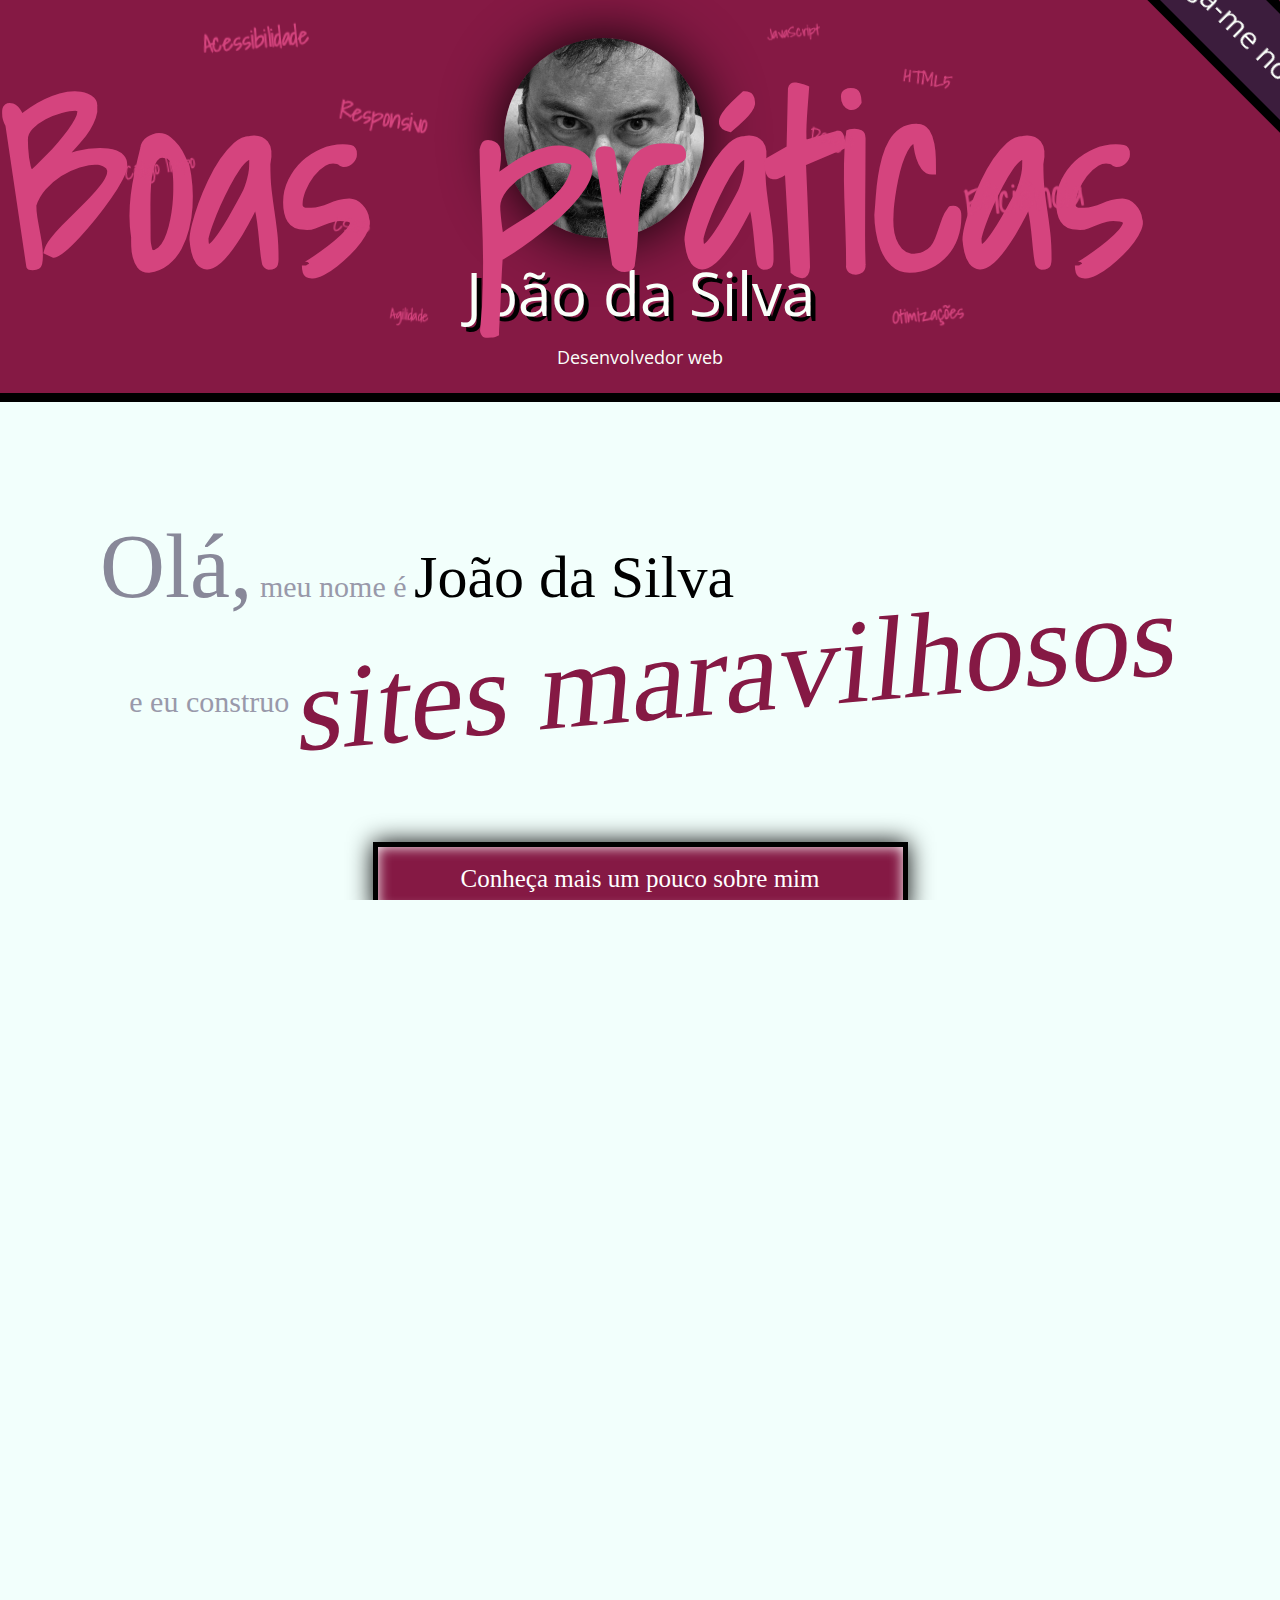
<file: index.html>
<!DOCTYPE html>
<html lang="pt">
<head>
    <meta charset="UTF-8">
    <title>João da Silva - Desenvolvedor Web</title>
    <link rel="shortcut icon" href="imagens/favicon.png">
    <link rel="stylesheet" href="css/reset.css">
    <link rel="stylesheet" href="css/estilo.css">
    <link rel="stylesheet" href="css/index.css">
    <link rel="stylesheet" href="http://fonts.googleapis.com/css?family=Crimson+Text:400,400italic,600">
    <link rel="stylesheet" href="http://fonts.googleapis.com/css?family=Open+Sans+Condensed:700">
    <link rel="stylesheet" href="http://fonts.googleapis.com/css?family=Shadows+Into+Light">
    <link href="https://fonts.googleapis.com/css?family=Shadows+Into+Light" rel="stylesheet"> 
</head>
<body>
    <header class="titulo-principal">
        <img class="foto-home" src="img/eu.jpg" alt="Foto de João da Silva">
        <h1>João da Silva</h1>
        <p class="subtitulo-principal">Desenvolvedor web</p>
        <ul class="palavras-home">
            <li class="palavra-home eficiencia">Eficiência</li>
            <li class="palavra-home boas-praticas">Boas práticas</li>
            <li class="palavra-home codigo-limpo">Código limpo</li>
            <li class="palavra-home css3">CSS3</li>
            <li class="palavra-home html5">HTML5</li>
            <li class="palavra-home javascript">JavaScript</li>
            <li class="palavra-home acessibilidade">Acessibilidade</li>
            <li class="palavra-home responsivo">Responsivo</li>
            <li class="palavra-home otimizacoes">Otimizações</li>
            <li class="palavra-home agilidade">Agilidade</li>
            <li class="palavra-home design">Design</li>
        </ul>
        <a class="etiq" href="http://twitter.com/joaodasilva">Siga-me no Twitter</a>
    </header>
    <main>
        <section class="secao-inicio saudacao">
            <p class="saudacao"><span class="saudacao-inicio">Olá,</span> meu nome é <strong>João da Silva</strong> <span class="saudacao-ultima-linha">e eu construo <em>sites maravilhosos</em></span></p>
            <a class="botao-index" href="bio.html">Conheça mais um pouco sobre mim</a>
        </section>
        <section class="secao-inicio trabalhos">
            <h2>Trabalhos</h2>
            <ul>
                <li><img src="img/bmw.png" alt="Site da BMW"></li>
                <li><img src="img/ibm.png" alt="Site da IBM"></li>
                <li><img src="img/uol.png" alt="Site da UOL"></li>
            </ul>
            <a class="botao-index" href="portfolio.html">Veja mais</a>
        </section>
        <section class="secao-inicio blog">
            <h2>Blog</h2>
            <small>Últimos posts</small>
            <ol>
                <li>
                    <a class="essen" href="blog.html">O essencial de design responsivo</a>
                    <p class="inicio-post">Design responsivo tem ganho cada vez mais atenção como técnica de desenvolvimento de páginas web para dispositivos móveis. Mas como começar?</p>
                </li>
                <li>
                    <a href="blog.html">Por que fazer páginas acessíveis?</a>
                </li>
                <li>
                    <a href="blog.html">JavaScript não obstrusivo</a>
                </li>
            </ol>
            <a class="botao-index" href="blog.html">Veja mais</a>
        </section>
    </main>
    <footer>
        <h2>Vamos conversar?</h2>
        <p>Você pode entrar em contato comigo <a href="contato.html">por e-mail</a> ou pelo telefone <a href="tel:+551234567890">(12) 3456-7890</a></p>
    </footer>

</body>
</html>
</file>
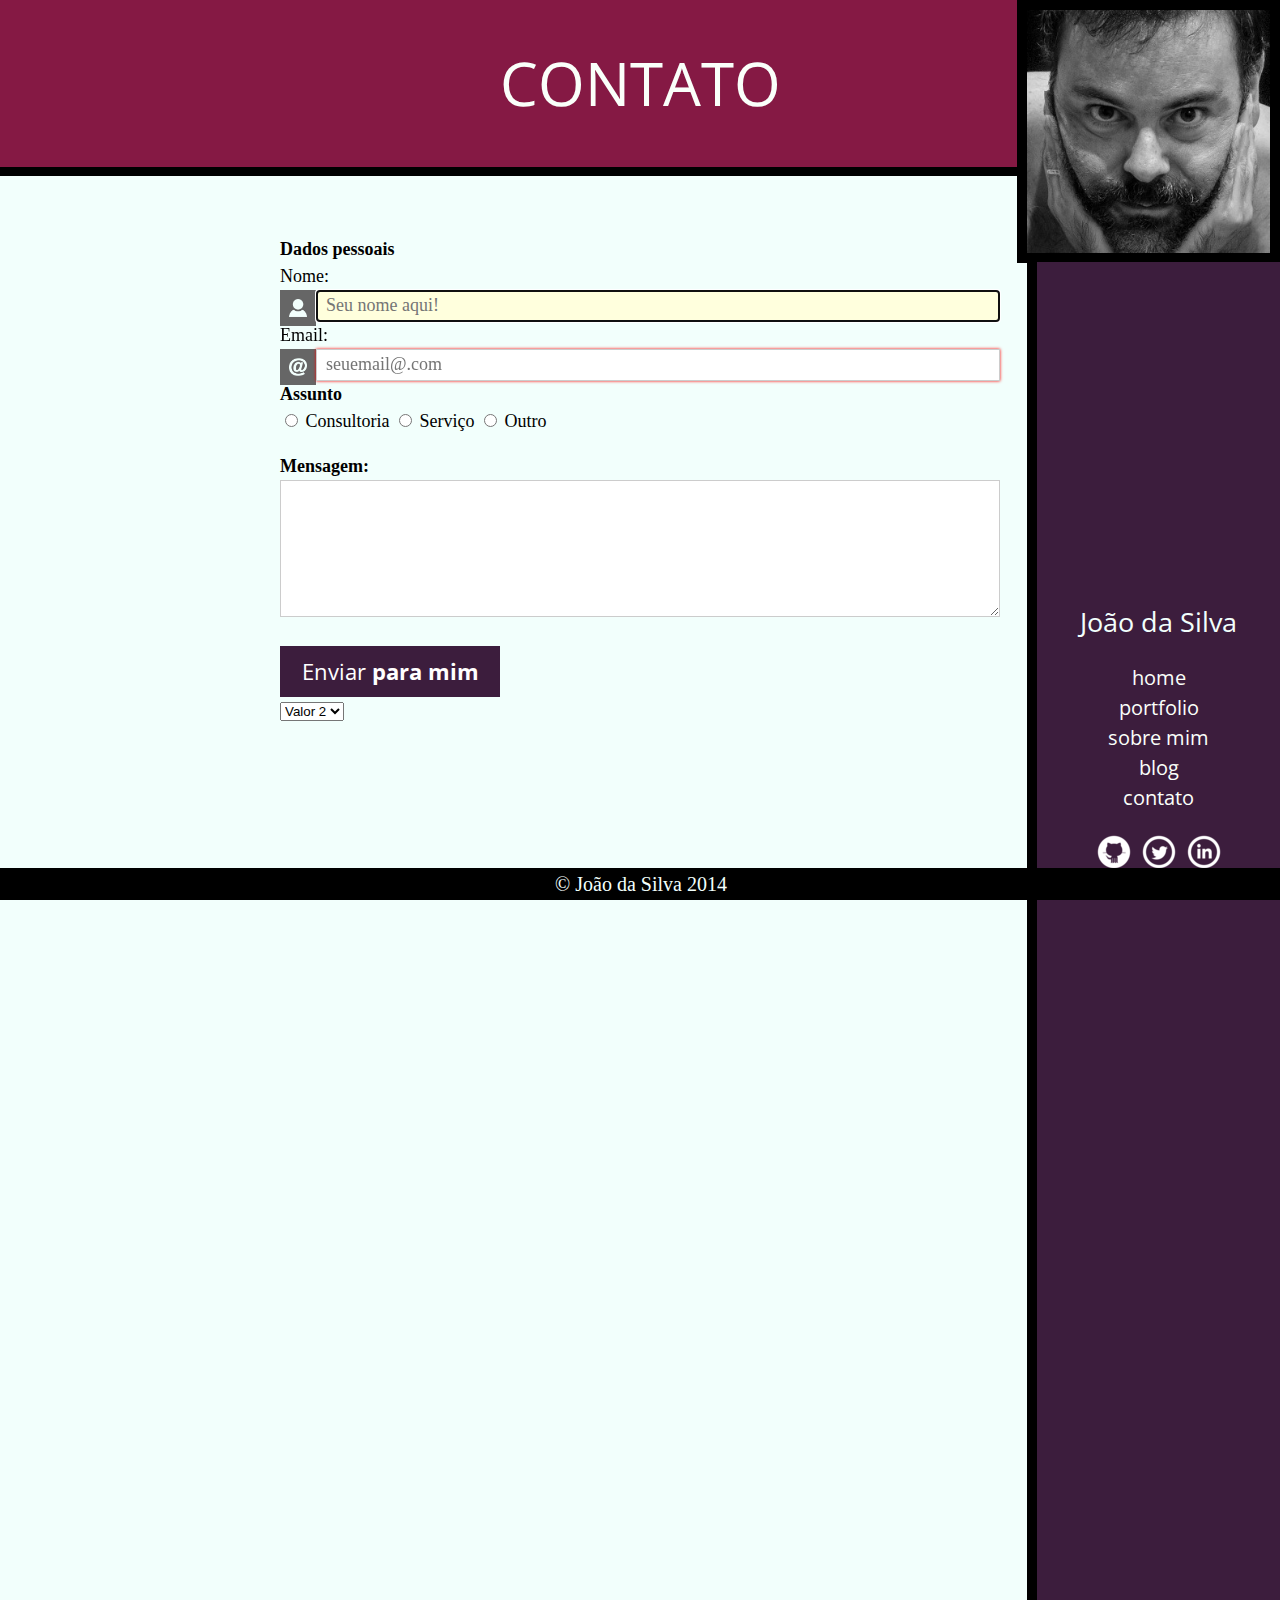
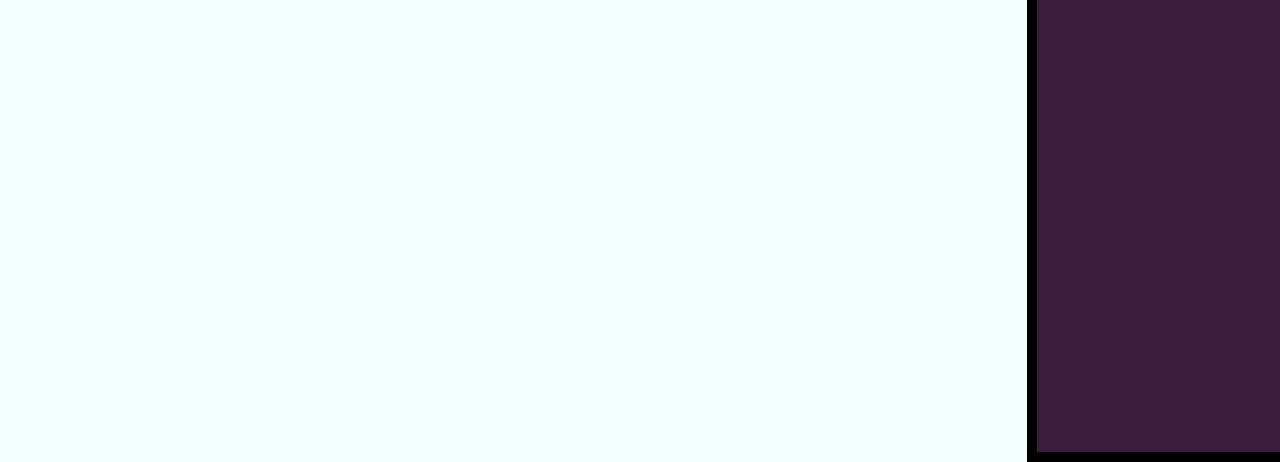
<file: contato.html>
<!DOCTYPE html>
<html>
	<head>
		<title>Biografia - João da Silva</title>
		<meta charset="utf-8">
		<link rel="icon" type="text/css" href="alura/favicon.png">
		<link rel="stylesheet" type="text/css" href="css/reset.css">
		<link rel="stylesheet" type="text/css" href="css/contato.css">
		<link rel="stylesheet" type="text/css" href="css/estilo.css">
		<link rel="stylesheet" href="http://fonts.googleapis.com/css?family=Crimson+Text:400,400italic,600">
		<link rel="stylesheet" href="http://fonts.googleapis.com/css?family=Open+Sans+Condensed:700">
		<link rel="stylesheet" type="text/css" href="css/sobremim.css">
	</head>
	<body>
		<main>
			<h1>Contato</h1>
		<div class="container">
		<form>
		<fieldset>
			<legend>Dados pessoais</legend>
			<label for="nome">Nome:</label>
			<input id="nome" name="nome" type="text" placeholder="Seu nome aqui!" autofocus="" pattern="[A-Za-z ']{4,}" title="O nome precisa ter pelo menos 4 caracteres">
			  
			<label for="email">Email:</label>
			<input id="email" name="e-mail" placeholder="seuemail@.com" type="email" required="">
		</fieldset>	
		
		<fieldset>
			<legend>Assunto</legend>
			<label>
				<input type="radio" name="assunto" value="consult">
				Consultoria
			</label>

			<label>
				<input type="radio" name="assunto" value="servico">
				Serviço
			</label>
			
			<label>
				<input type="radio" name="assunto" value="outro">
				Outro
				<input type="text" name="outro">
			</label>

			<label for="msg">Mensagem:</label>

			<textarea id="msg" name="mensagem" cols="30" rows="6" required=""></textarea>
			<button type="submit">Enviar <strong>para mim</strong></button> 
		
		</fieldset>

			<select name="select">
			  <option value="valor1">Valor 1</option> 
			  <option value="valor2" selected>Valor 2</option>
			  <option value="valor3">Valor 3</option>
			</select>

		</form>
			
		</div>
		</main>
		<img class="minha-foto" src="img/eu.jpg" alt="Foto de João da Silva">
		<aside>
			<nav>
				<h1>João da Silva</h1>
				<ul>
					<li><a href="index.html">Home</a></li>
					<li><a href="protfolio.html">Portfolio</a></li>
					<li><a href="Sobre mim.html">Sobre mim</a></li>
					<li><a href="blog.html">Blog</a></li>
					<li><a href="contato.html">Contato</a></li>
				</ul>
			</nav>
		
				<ul class="icones-sociais">
					<li>
					<a class="github" href="http://github.com/joaodasilva" data-tooltip="Veja meus projetos opensource">Github</a>
					</li>
					
					<li>
					<a class="twitter" href="http://twitter.com/joaodasilva" data-tooltip="Siga-me no Twitter">Twitter</a>
					</li>
					
					<li>
					<a class="linkedin" href="http:// https://br.linkedin.com/pub/joão-da-silva/32/4/508" data-tooltip="Veja meu currículo">Linkedin</a>
					</li>
				</ul>
		</aside>
		<footer class="principal">
			&copy; João da Silva 2014
		</footer>
	</body>
</html>
</file>
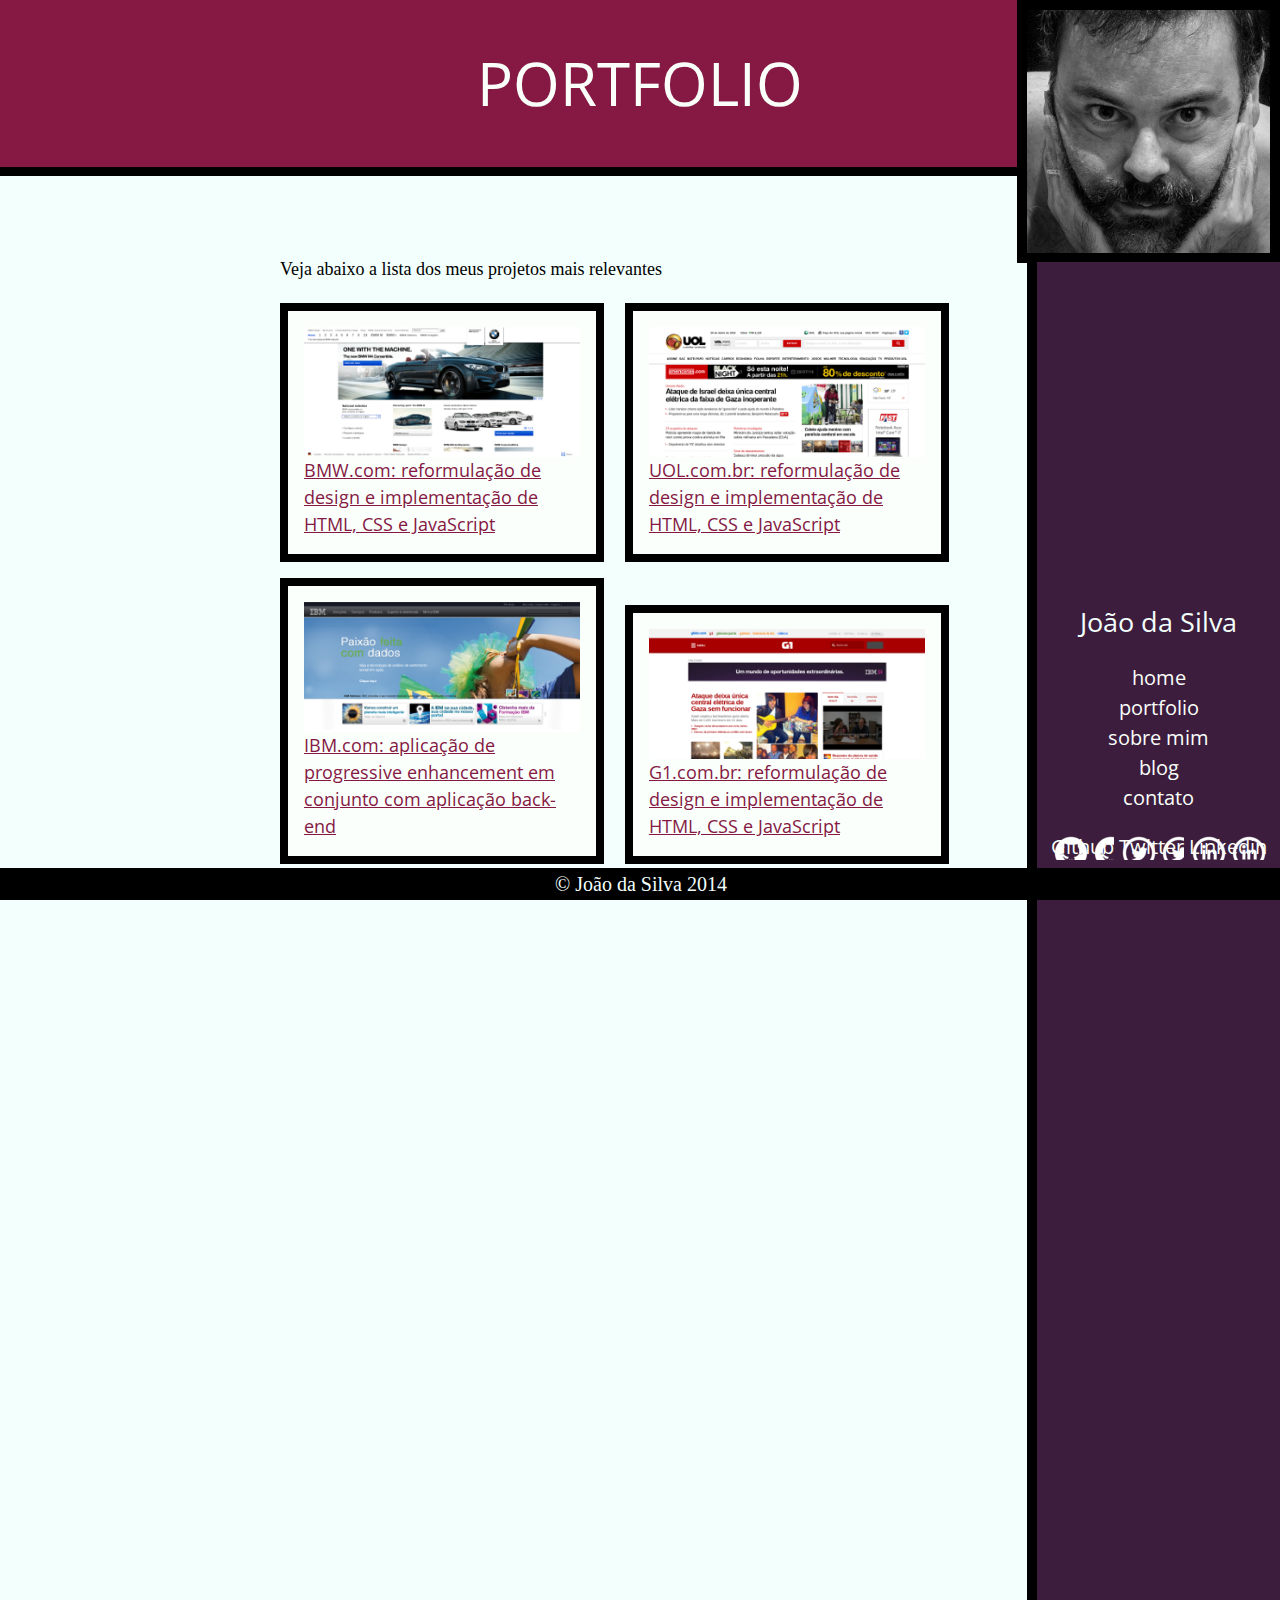
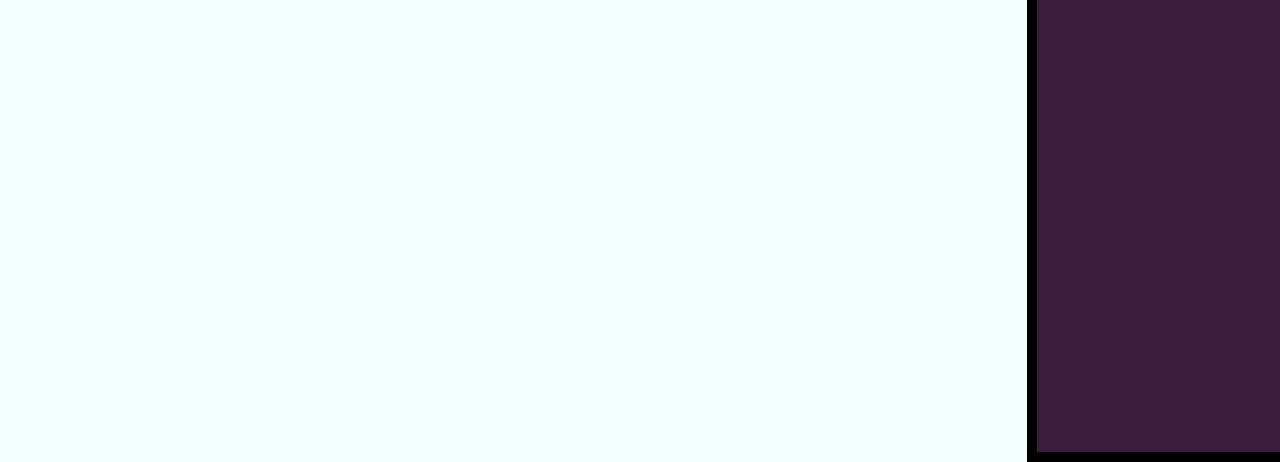
<file: portfolio.html>
<!DOCTYPE html>
<html>
<head>
	<title>Portfolio-João da Silva</title>
	<meta charset="utf-8">
		<link rel="icon" type="text/css" href="alura/favicon.png">
		<link rel="stylesheet" type="text/css" href="css/reset.css">
		<link rel="stylesheet" type="text/css" href="css/estilo.css">
		<link rel="stylesheet" href="http://fonts.googleapis.com/css?family=Crimson+Text:400,400italic,600">
		<link rel="stylesheet" href="http://fonts.googleapis.com/css?family=Open+Sans+Condensed:700">
		<link rel="stylesheet" type="text/css" href="css/portfolio.css">
</head>
<body>
	<main>
	<h1>Portfolio</h1>
		<div>
		
		<p>Veja abaixo a lista dos meus projetos mais relevantes</p>

		<ul class="portfolio">
			<li>
				<a href="http://bmw.com">
					<figure>
						<img src="img/bmw.png">
						<figcaption>BMW.com: reformulação de design e implementação de HTML, CSS e JavaScript</figcaption>
					</figure>
					<a href="http://bmw.com">
				</a>
			</li>

			<li>
				<a href="http://uol.com.br">
					<figure>
						<img src="img/uol.png">
						<figcaption>UOL.com.br: reformulação de design e implementação de HTML, CSS e JavaScript</figcaption>
					</figure>
				</a>
			</li>

			<li>
				<a href="http://ibm.com.br">
					<figure>
						<img src="img/ibm.png">
						<figcaption>IBM.com: aplicação de progressive enhancement em conjunto com aplicação back-end</figcaption>
					</figure>
				</a>
			</li>

			<li>
				<a href="http://g1.com.br">
					<figure>
						<img src="img/g1.png">
						<figcaption>G1.com.br: reformulação de design e implementação de HTML, CSS e JavaScript</figcaption>
					</figure>
				</a>
			</li>

		</div>


	</main>

	<img class="minha-foto" src="img/eu.jpg" alt="Foto de João da Silva">
		<aside>
			<nav>
				<h1>João da Silva</h1>
				<ul>
					<li><a href="index.html">Home</a></li>
					<li><a href="protfolio.html">Portfolio</a></li>
					<li><a href="Sobre mim.html">Sobre mim</a></li>
					<li><a href="blog.html">Blog</a></li>
					<li><a href="contato.html">Contato</a></li>
				</ul>
			</nav>
			<ul class="icones-sociais">
					<li><a class="github" href="http://github.com/joaodasilva">Github</a></li>
					<li><a class="twitter" href="http://twitter.com/joaodasilva">Twitter</a></li>
					<li><a class="linkedin" href="http:// https://br.linkedin.com/pub/joão-da-silva/32/4/508">Linkedin</a></li>
				</ul>
		</aside>

	<footer class="principal">
		&copy; João da Silva 2014
	</footer>
</body>
</html>
</file>
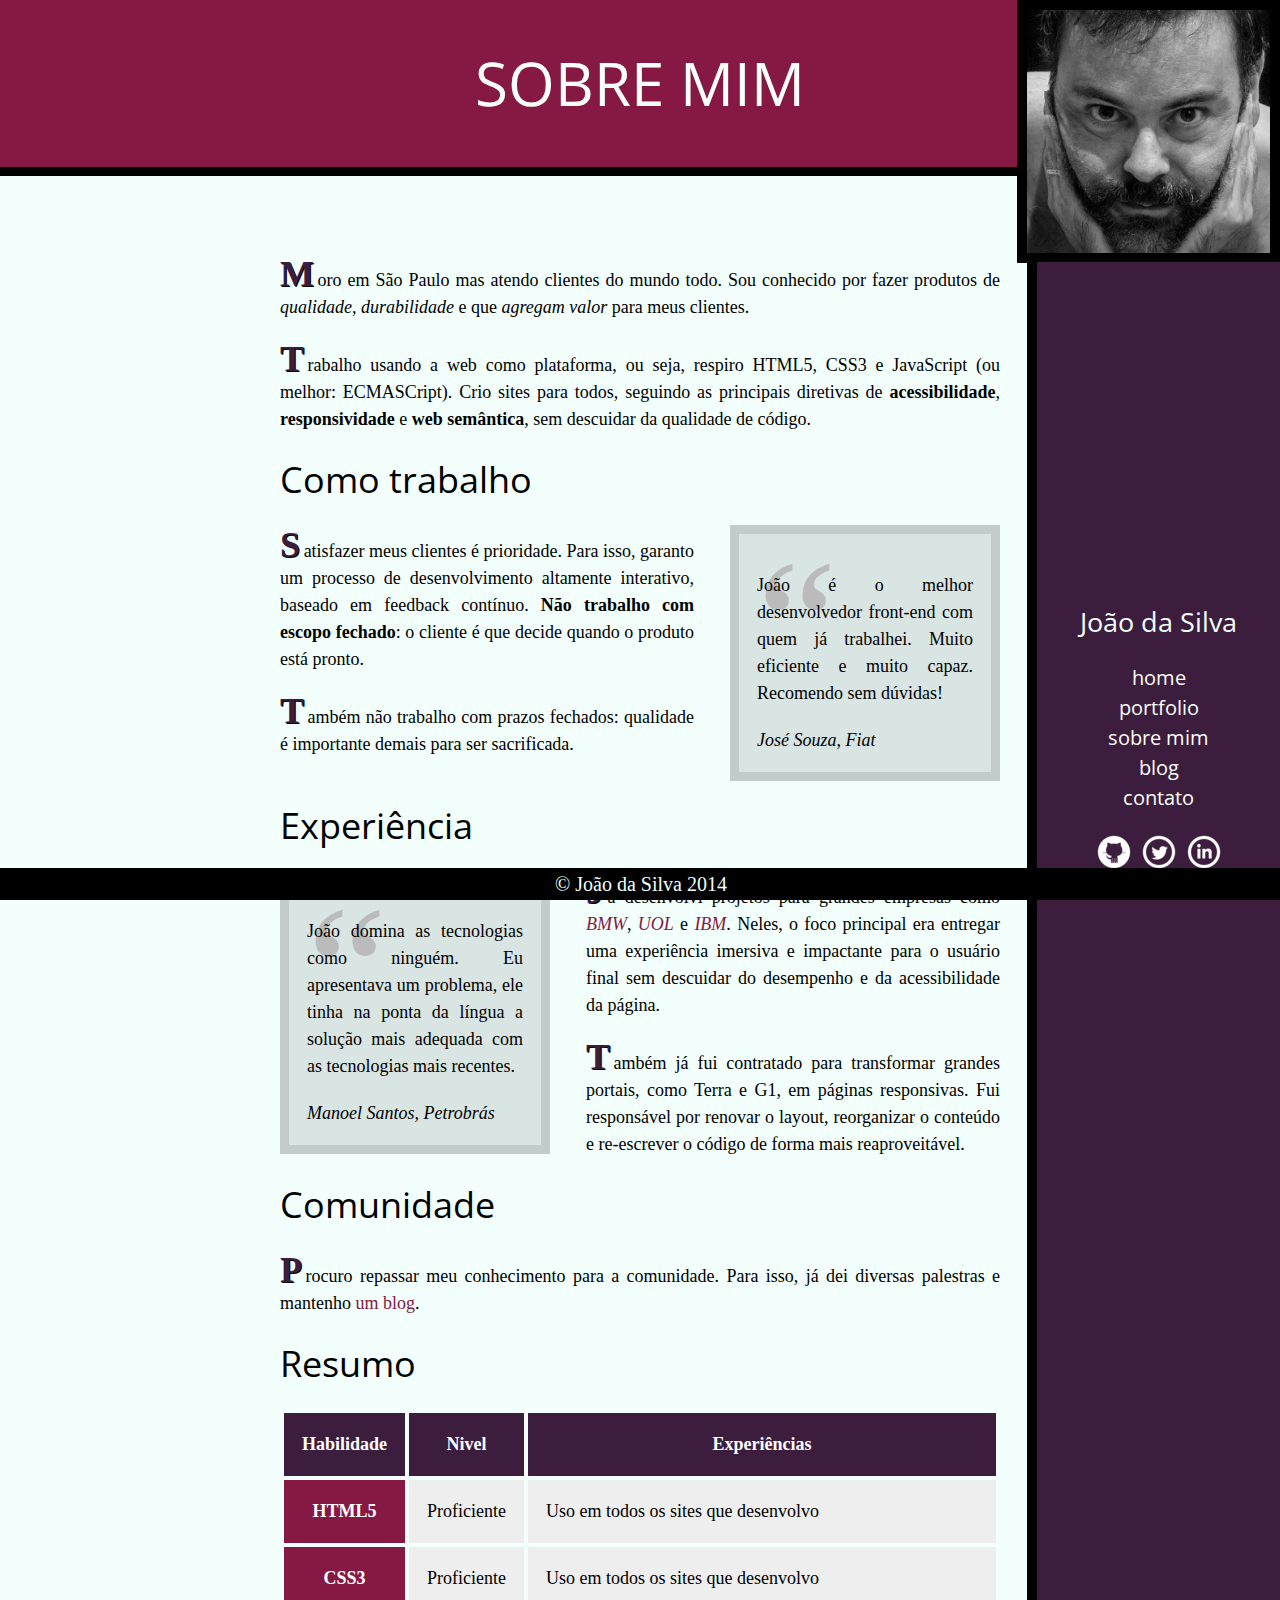
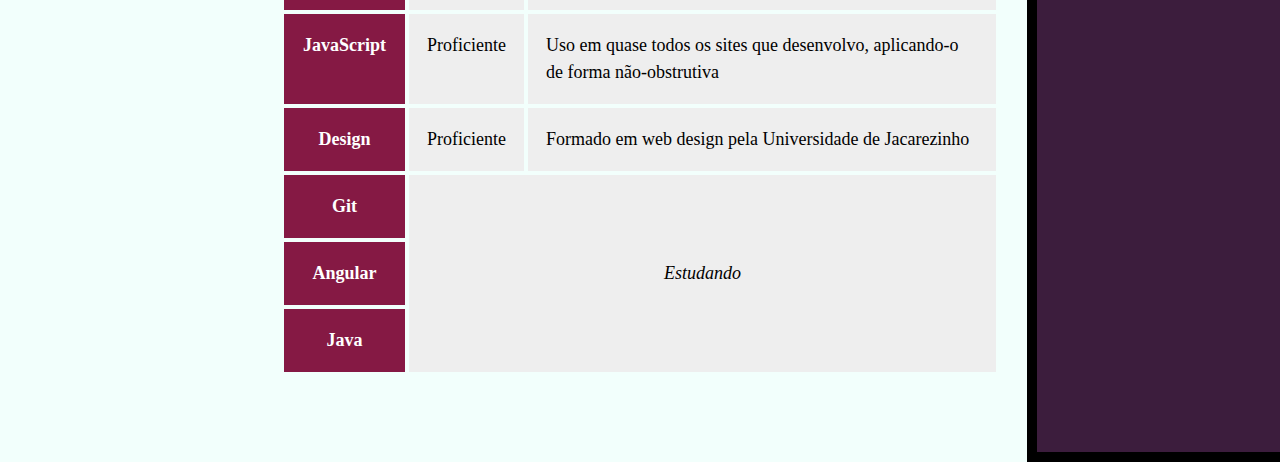
<file: Sobre mim.html>
<!DOCTYPE html>
<html>
	<head>
		<title>Biografia - João da Silva</title>
		<meta charset="utf-8">
		<link rel="icon" type="text/css" href="img/favicon.png">
		<link rel="stylesheet" type="text/css" href="css/bio.css">
		<link rel="stylesheet" type="text/css" href="css/reset.css">
		<link rel="stylesheet" type="text/css" href="css/estilo.css">
		<link rel="stylesheet" href="http://fonts.googleapis.com/css?family=Crimson+Text:400,400italic,600">
		<link rel="stylesheet" href="http://fonts.googleapis.com/css?family=Open+Sans+Condensed:700">
		<link rel="stylesheet" type="text/css" href="css/sobremim.css">
	</head>
	<body>
		<main>
			<h1>Sobre mim</h1>
		<div class="container">
			<p>Moro em São Paulo mas atendo clientes do mundo todo. Sou conhecido por fazer produtos de <em>qualidade</em>, <em>durabilidade</em> e que <em>agregam valor</em> para meus clientes.</p>
			<p>Trabalho usando a web como plataforma, ou seja, respiro HTML5, CSS3 e JavaScript (ou melhor: ECMASCript). Crio sites para todos, seguindo as principais diretivas de <strong>acessibilidade</strong>, <strong>responsividade</strong> e <strong>web semântica</strong>, sem descuidar da qualidade de código.</p>

			<h2>Como trabalho</h2>
				<blockquote class="citacao-bio fiat">
			    <p>João é o melhor desenvolvedor front-end com quem já trabalhei. Muito eficiente e muito capaz. Recomendo sem dúvidas!</p>
			    <cite><em>José Souza, Fiat</em></cite>
			    </blockquote>
			<p>Satisfazer meus clientes é prioridade. Para isso, garanto um processo de desenvolvimento altamente interativo, baseado em feedback contínuo. <strong>Não trabalho com escopo fechado</strong>: o cliente é que decide quando o produto está pronto.</p>

			<p>Também não trabalho com prazos fechados: qualidade é importante demais para ser sacrificada.</p>

			<h2>Experiência</h2>
				<blockquote class="citacao-bio petrobras">
			    <p> João domina as tecnologias como ninguém. Eu apresentava um problema, ele tinha na ponta da língua a solução mais adequada com as tecnologias mais recentes.</p>
			    <cite><em>Manoel Santos, Petrobrás</em></cite>
			    </blockquote>
			<p>Já desenvolvi projetos para grandes empresas como <a href="http://bmw.com"><em>BMW</em></a>, <a href="http://www.uol.com.br"><em>UOL</em></a> e <a href="http://www.ibm.com"><em>IBM</em></a>. Neles, o foco principal era entregar uma experiência imersiva e impactante para o usuário final sem descuidar do desempenho e da acessibilidade da página.</p>

			<p>Também já fui contratado para transformar grandes portais, como Terra e G1, em páginas responsivas. Fui responsável por renovar o layout, reorganizar o conteúdo e re-escrever o código de forma mais reaproveitável.</p>

			<h2>Comunidade</h2>

			<p>Procuro repassar meu conhecimento para a comunidade. Para isso, já dei diversas palestras e mantenho <a href="Blog.html">um blog</a>.</p>

			<h2 class="subtitulo-texto">Resumo</h2>
				<table>
					<thead>
						<tr>
							<th>Habilidade</th>
							<th>Nivel</th>
							<th>Experiências</th>
						</tr>
					</thead>
					<tbody>
						<tr>
							<th>HTML5</th>
            				<td>Proficiente</td>
            				<td>Uso em todos os sites que desenvolvo</td>
						</tr>
						<tr>
				            <th>CSS3</th>
				            <td>Proficiente</td>
				            <td>Uso em todos os sites que desenvolvo</td>
				        </tr>
				        <tr>
				            <th>JavaScript</th>
				            <td>Proficiente</td>
				            <td>Uso em quase todos os sites que desenvolvo, aplicando-o de forma não-obstrutiva</td>
				        </tr>
				        <tr>
				            <th>Design</th>
				            <td>Proficiente</td>
				            <td>Formado em web design pela Universidade de Jacarezinho</td>
				        </tr>
				        <tr>
				            <th>Git</th>
				            <td colspan="2" rowspan="3">Estudando</td>
				        </tr>
				        <tr>
				            <th>Angular</th>
				        </tr>
				        <tr>
				            <th>Java</th>
				        </tr>
					</tbody>
				</table>

		</div>
		</main>
		<img class="minha-foto" src="img/eu.jpg" alt="Foto de João da Silva">
		<aside>
			<nav>
				<h1>João da Silva</h1>
				<ul>
					<li><a href="index.html">Home</a></li>
					<li><a href="protfolio.html">Portfolio</a></li>
					<li><a href="Sobre mim.html">Sobre mim</a></li>
					<li><a href="blog.html">Blog</a></li>
					<li><a href="contato.html">Contato</a></li>
				</ul>
			</nav>
		
				<ul class="icones-sociais">
					<li><a class="github" href="http://github.com/joaodasilva" data-tooltip="Veja meus projetos opensource">Github</a></li>
					<li><a class="twitter" href="http://twitter.com/joaodasilva" data-tooltip="Siga-me no Twitter">Twitter</a></li>
					<li><a class="linkedin" href="http:// https://br.linkedin.com/pub/joão-da-silva/32/4/508" data-tooltip="Veja meu currículo">Linkedin</a></li>
				</ul>
		</aside>
		<footer class="principal">
			&copy; João da Silva 2014
		</footer>
	</body>
</html>
</file>
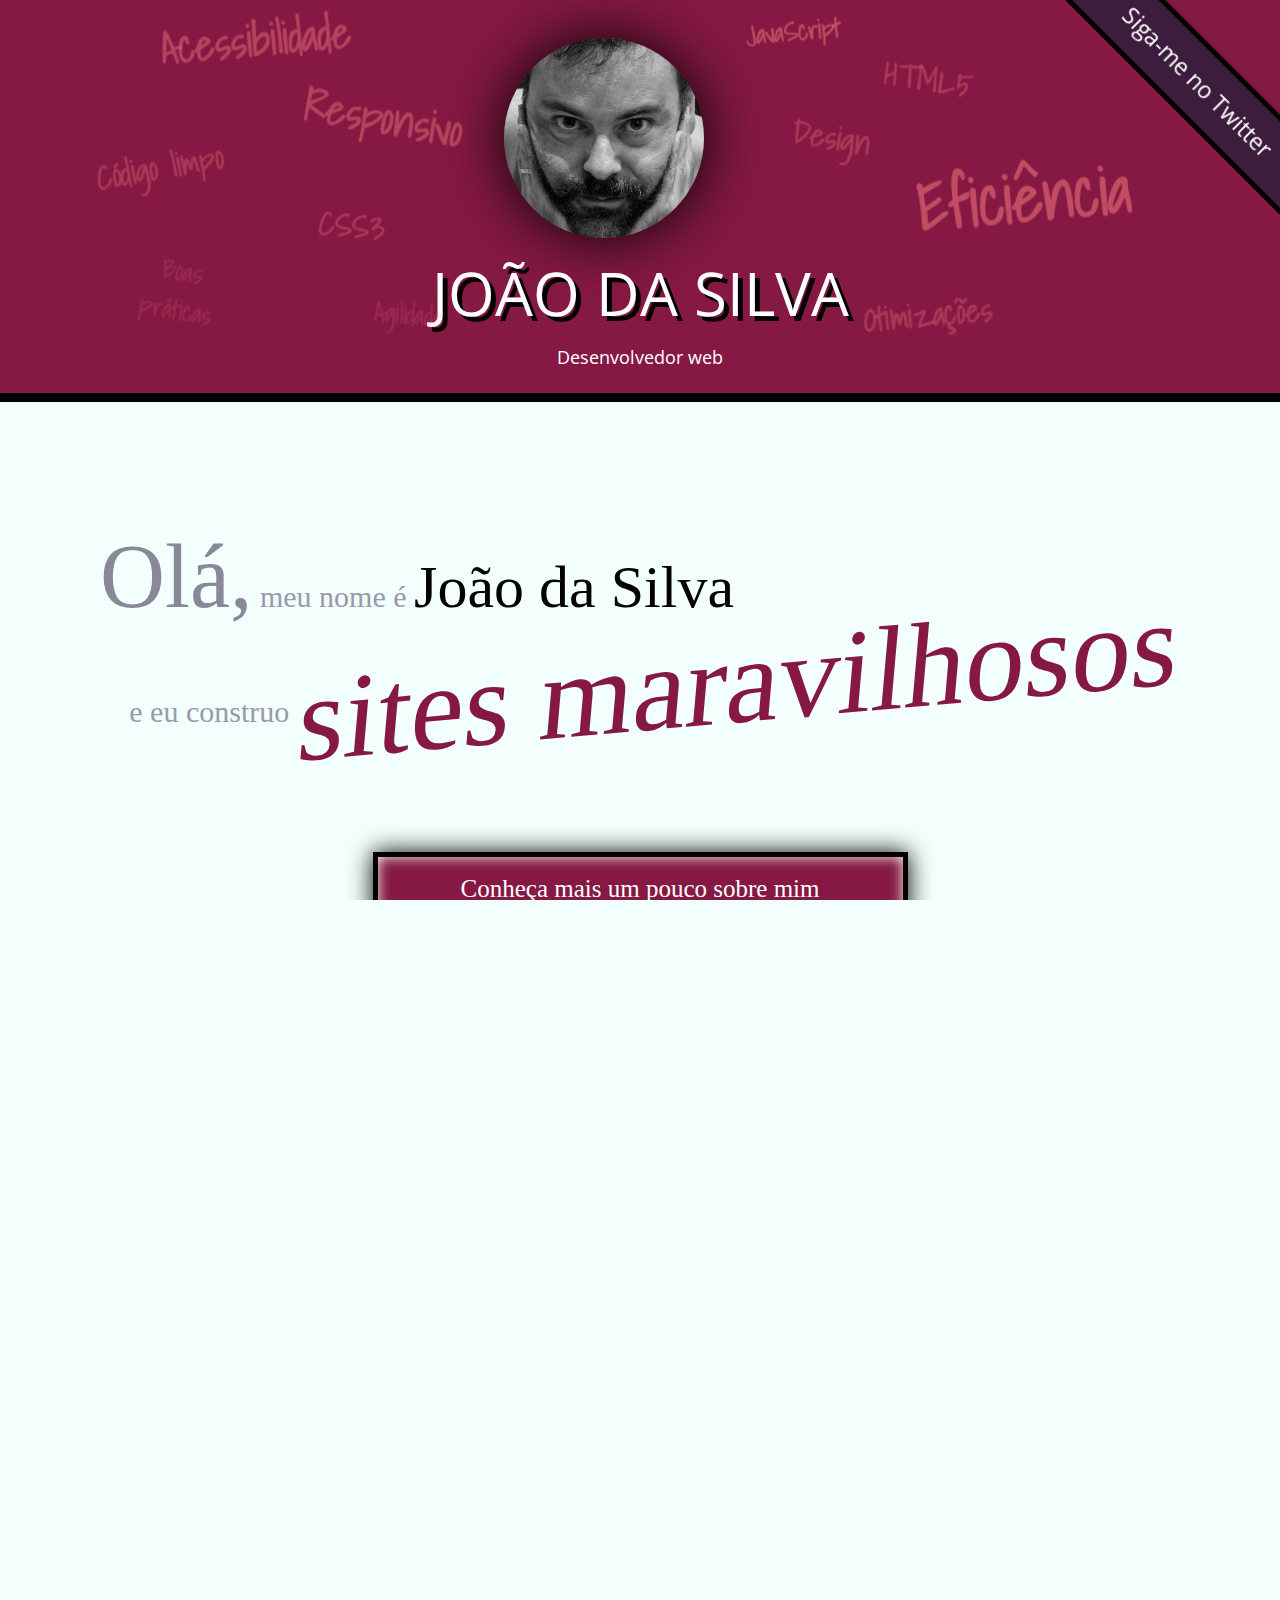
<file: testeindex.html>
<!DOCTYPE html>
<html lang="pt">
<head>
    <meta charset="UTF-8">
    <title>João da Silva - Desenvolvedor Web</title>
    <link rel="icon" type="text/css" href="img/favicon.png">
    <link rel="stylesheet" href="css/reset.css">
    <link rel="stylesheet" href="css/site.css">
    <link rel="stylesheet" type="text/css" href="css/estilo.css">
    <link rel="stylesheet" href="css/index.css">
    <link rel="stylesheet" href="css/testeindex1.css">
    <link rel="stylesheet" href="http://fonts.googleapis.com/css?family=Crimson+Text:400,400italic,600">
    <link rel="stylesheet" href="http://fonts.googleapis.com/css?family=Open+Sans+Condensed:700">
    <link rel="stylesheet" href="http://fonts.googleapis.com/css?family=Shadows+Into+Light">
</head>
<body>
    <header class="titulo-principal">
        <img class="foto-home" src="img/eu.jpg" alt="Foto de João da Silva">
        <h1>João da Silva</h1>
        <p class="subtitulo-principal">Desenvolvedor web</p>
        <ul class="palavras-home">
            <li class="palavra-home eficiencia">Eficiência</li>
            <li class="palavra-home boas-praticas">Boas práticas</li>
            <li class="palavra-home codigo-limpo">Código limpo</li>
            <li class="palavra-home css3">CSS3</li>
            <li class="palavra-home html5">HTML5</li>
            <li class="palavra-home javascript">JavaScript</li>
            <li class="palavra-home acessibilidade">Acessibilidade</li>
            <li class="palavra-home responsivo">Responsivo</li>
            <li class="palavra-home otimizacoes">Otimizações</li>
            <li class="palavra-home agilidade">Agilidade</li>
            <li class="palavra-home design">Design</li>
        </ul>
        <a class="banner-twitter" href="http://twitter.com/joaodasilva">Siga-me no Twitter</a>
    </header>
    <main>
        <section class="secao-inicio saudacao">
            <p class="saudacao"><span class="saudacao-inicio">Olá,</span> meu nome é <strong>João da Silva</strong> <span class="saudacao-ultima-linha">e eu construo <em>sites maravilhosos</em></span></p>
            <a class="botao-index" href="bio.html">Conheça mais um pouco sobre mim</a>
        </section>
        <section class="secao-inicio trabalhos">
            <h2>Trabalhos</h2>
            <ul>
                <li><img src="img/bmw.png" alt="Site da BMW"></li>
                <li><img src="img/ibm.png" alt="Site da IBM"></li>
                <li><img src="img/uol.png" alt="Site da UOL"></li>
            </ul>
            <a class="botao-index" href="portfolio.html">Veja mais</a>
        </section>
        <section class="secao-inicio blog">
            <h2>Blog</h2>
            <small>Últimos posts</small>
            <ol>
                <li class="mais-recente">
                    <a href="blog.html">O essencial de design responsivo</a>
                    <p class="inicio-post">
                        Design responsivo tem ganho cada vez mais atenção como técnica de desenvolvimento de páginas web para dispositivos móveis. Mas como começar?
                    </p>
                </li>
                <li>
                    <a href="blog.html">Por que fazer páginas acessíveis?</a>
                </li>
                <li>
                    <a href="blog.html">JavaScript não obstrusivo</a>
                </li>
            </ol>
            <a class="botao-index" href="blog.html">Veja mais</a>
        </section>
    </main>
    <footer>
        <h2>Vamos conversar?</h2>
        <p>Você pode entrar em contato comigo <a href="contato.html">por e-mail</a> ou pelo telefone <a href="tel:+551234567890">(12) 3456-7890</a></p>
    </footer>
</body>
</html>





<link rel="stylesheet" href="css/reset.css">
    <link rel="stylesheet" href="css/estilo.css">
    <link rel="stylesheet" href="css/index.css">
    <link rel="stylesheet" href="css/testeindex1.css">
</file>
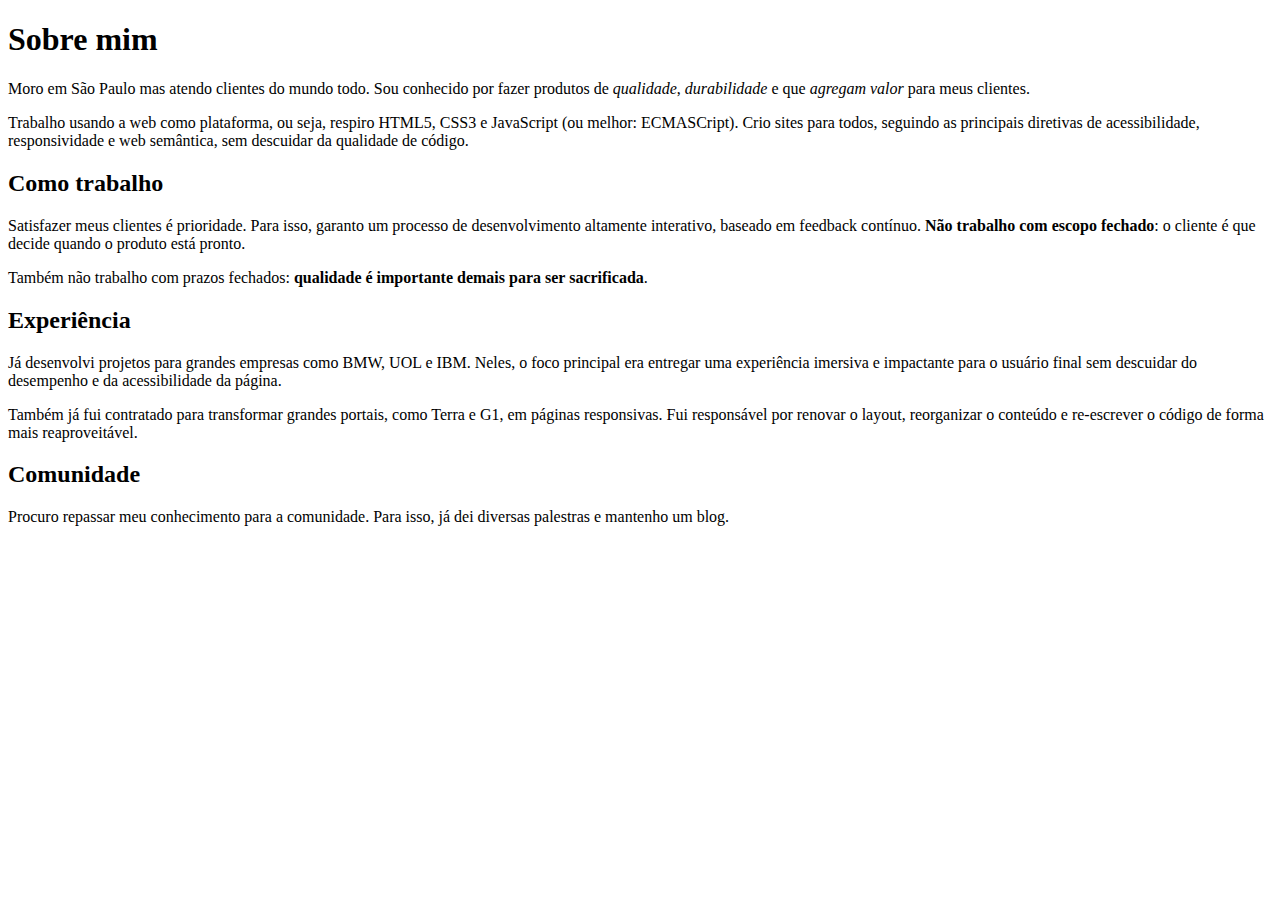
<file: projeto/bio.html>
<!DOCTYPE html>
<html>
	<head>
		<title>Biografia - João da Silva</title>
		<meta charset="utf-8">
		<link rel="icon" href="favicon.png">
	</head>
	<body>
		<h1>Sobre mim</h1>

		<p>Moro em São Paulo mas atendo clientes do mundo todo. Sou conhecido por fazer produtos de <em>qualidade</em>, <em>durabilidade</em> e que <em>agregam valor</em> para meus clientes.</p>

		<p>Trabalho usando a web como plataforma, ou seja, respiro HTML5, CSS3 e JavaScript (ou melhor: ECMASCript). Crio sites para todos, seguindo as principais diretivas de acessibilidade, responsividade e web semântica, sem descuidar da qualidade de código.</p>

		<h2>Como trabalho</h2>

		<p>Satisfazer meus clientes é prioridade. Para isso, garanto um processo de desenvolvimento altamente interativo, baseado em feedback contínuo. <strong>Não trabalho com escopo fechado</strong>: o cliente é que decide quando o produto está pronto.</p>

		<p>Também não trabalho com prazos fechados: <strong>qualidade é importante demais para ser sacrificada</strong>.</p>

		<h2>Experiência</h2>

		<p>Já desenvolvi projetos para grandes empresas como BMW, UOL e IBM. Neles, o foco principal era entregar uma experiência imersiva e impactante para o usuário final sem descuidar do desempenho e da acessibilidade da página.</p>

		<p>Também já fui contratado para transformar grandes portais, como Terra e G1, em páginas responsivas. Fui responsável por renovar o layout, reorganizar o conteúdo e re-escrever o código de forma mais reaproveitável.</p>

		<h2>Comunidade</h2>

		<p>Procuro repassar meu conhecimento para a comunidade. Para isso, já dei diversas palestras e mantenho um blog.</p>
	</body>
</html>
</file>
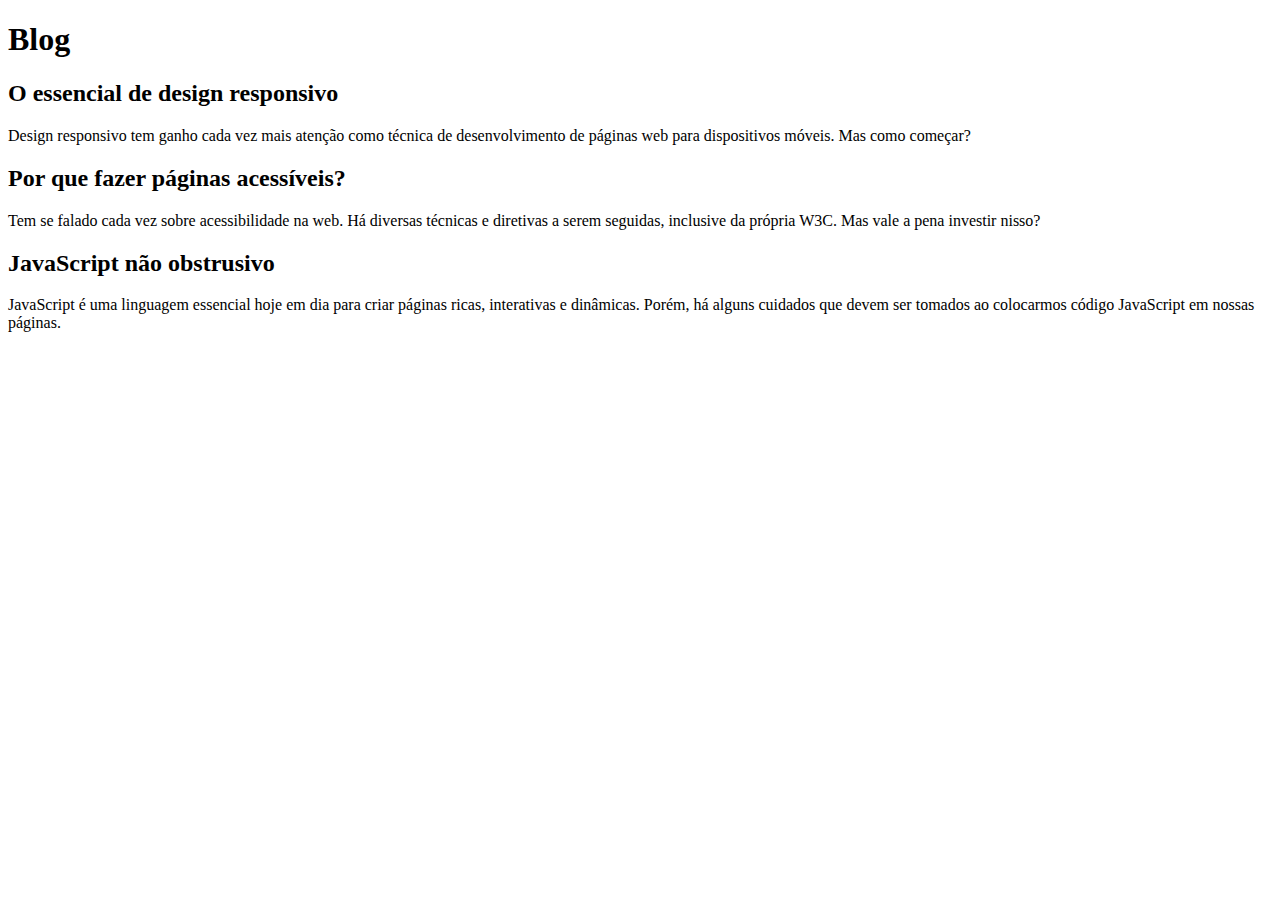
<file: projeto/blog.html>
<!DOCTYPE html>
<html>
	<head>
		<title>Blog - João da Silva</title>
		<meta charset="utf-8">
		<link rel="icon" href="favicon.png">
	</head>
	<body>
		<h1>Blog</h1>

		<h2>O essencial de design responsivo</h2>

		<p>Design responsivo tem ganho cada vez mais atenção como técnica de desenvolvimento de páginas web para dispositivos móveis. Mas como começar?</p>

		<h2>Por que fazer páginas acessíveis?</h2>

		<p>Tem se falado cada vez sobre acessibilidade na web. Há diversas técnicas e diretivas a serem seguidas, inclusive da própria W3C. Mas vale a pena investir nisso?</p>

		<h2>JavaScript não obstrusivo</h2>

		<p>JavaScript é uma linguagem essencial hoje em dia para criar páginas ricas, interativas e dinâmicas. Porém, há alguns cuidados que devem ser tomados ao colocarmos código JavaScript em nossas páginas.</p>
	</body>
</html>
</file>
<file: css/estilo.css>
/*PARTE PRINCIPAL*/
body {
    display: flex;
    flex-wrap: wrap;
}
body {
    /* sobrescreve o site.css */
    display: block;
}
main {
    flex-grow: 1;
}
html{
	font-size: 120%;
}

div {
	width: 720px;
	margin:30px auto;
	padding: 30px;
	font-size: 18px;
	}

header, main h1 {
	font-size: 300%;
	background-color: #851944;
	color: #FAFFFA;
	text-align: center;
	font-family: 'Open Sans Condensed', sans-serif;
	padding: 2rem;
	margin: 0;
	border-bottom: .5rem black solid;
	text-transform: uppercase;
	}

h2 {
	font-size: 200%;
	font-family: 'Open Sans Condensed', sans-serif;
	clear: both;
	}

body {
	font-size: 20px;
	background-color: #F2FFFC;
	line-height: 1.5;
	}

p {
	text-align: justify;
	margin: 20px 0;
	}

aside {
	clear: right;
	box-sizing: border-box;
	border-left: 10px black solid;
	border-bottom: 10px black solid;
	margin-left: 2px;
	background-color: #3C1D3D;
	color: #F2FFFC;
	text-align: center;
	width: width: calc(0.9 * 270px);
	padding: 0;
	float: right;
	height: 1800px;
	position: absolute;
	top: 262px;
	right: 0;
    padding-top: calc(300px + 1em);
	}
	.minha-foto,
.navegacao-site {
    /* removemos a borda aqui */
}

.minha-foto {
    border-bottom: .5em solid black;
}

/*NAV*/


nav {
	box-sizing: border-box;
	height: 250px;
	margin: 0;
	width:calc(0.9 * 270px);
	display: inline-block;
	}
nav h1 {
	font-size: 27px;
	padding: 20px;
	font-family: 'Open Sans Condensed', sans-serif;
	}


nav a {
	text-transform: lowercase;
	}

.principal {
	background-color: black;
	color: #F2FFFC;
	padding: 1px;
	text-align: center;
	position: fixed;
	clear: both;
	bottom: 0;
	width: 100%;
	}

ul {
    color: #FAFFFA;
    font-family: 'Open Sans Condensed', sans-serif;
	}

ul li a {
    color: inherit;
 	}

main a{
	color: #851944;
	}
	
a {
	text-decoration: none;
	}

/*ICONES E IMAGENS*/
.icones-sociais li {
	display: inline-block;
	}


.github {
	background-image: url(../img/github.png);
	}

.twitter {
	background-image: url(../img/twitter.png);
	}

.linkedin{
	background-image: url(../img/linkedin.png); 
	}

img{
	border: 10px black solid;
	float: right;
	}

.minha-foto{
	position: absolute;
	top: 0px;
	right: 0px;
	width: calc(0.9 * 270px);


/*FOOTER8*/	

.principal {
	background-color: rgba(0, 0, 0, .3);
	color: black;
	padding: 1px;
	text-align: center;
	position: fixed;
	clear: both;
	bottom: 0;
	width: 100%;
	}



/*RETIRANDO A LETRA DOS SIMBOLOS*/
.icones-sociais {
	width: 40px;
	height: 40px;
	display: inline-block;
	text-indent: -9999px;
	font-size: ;
	}
</file>
<file: css/index.css>
html, body {
    height: 100%;
    overflow-x: hidden;
}
body {
    perspective: 6px;
    perspective-origin: 50% 160px;
}
.titulo-principal h1 {
    text-shadow: 5px 5px black;
}

.palavras-home, .titulo-principal {
    transform-style: preserve-3d;
}
.foto-home {
    height: 200px;
}
.saudacao p {
    font-size: 1.5em;
    color: #99A;
    line-height: 1;
    padding: 2em;
}
.saudacao-inicio {
    font-size: 3em;
    color: #889;
}
.saudacao-ultima-linha {
    text-align: right;
    display: block;
}
.saudacao strong {
    font-size: 2em;
    color: #000;
}
.saudacao em {
    color: #851944;
    font-size: 4em;
}
.botao-index {
    font-size: 1.25em;
    background-color: #851944;
    color: #FFF;
    padding: .5em;
    border: .2em solid black;
    width: 40ch;
    margin: 2em auto;
    display: block;
    text-align: center;
    text-decoration: underline;
    box-shadow: 0 0 1em #000, inset 0 0 .5em #FFF;
}
.secao-inicio {
    padding: 2em;
}
.secao-inicio h2 {
    font-size: 3em;
    text-transform: uppercase;
    margin-bottom: .5em;
    text-shadow: 5px 5px black;
}
.trabalhos {
    background-color: #3C1D3D;
    border-top: .5em solid #000;
    border-bottom: .5em solid #000;
}
.trabalhos h2 {
    color: #FFF;
}
.trabalhos ul {
    overflow: hidden;
    border: .5em solid black;
}
.trabalhos li {
    float: left;
    width: 33.333%;
}
.trabalhos img {
    width: 100%;
    display: block;
    border: none;
}
.blog {
    background-color: #999;
    position: relative;
    color: #FFF;
    border-bottom: .5em solid #851944;
}
.blog small {
    position: relative;
    top: -2em;
}
.blog li {
    width: 30%;
}
.blog li a {
    color: #FCF;
    padding: .5em;
    display: block;
    text-decoration:underline;
}
footer {
    background-color: #000;
    color: #FFF;
    padding: 2em;
}
footer a {
    color: #F99;
}
main {
    width: 100%;
    padding-bottom: 0;
    float: none;
}
.foto-home {
    text-align: center;
    position: absolute;
    right: 45%;
    border: none;
    border-radius: 100%;
    box-shadow: 0 0 1em black;
}
.palavra-home {
    font-family: "Shadows Into Light", cursive;
    font-weight: bold;
    color: #D5447E;
    position: absolute;
}

header h1 {
    position: relative;
    top: 3.5em;
    height: 13rem;
    overflow: hidden;

}

.subtitulo-principal{
    font-size: .3em;
    text-align: center;
    position: relative;
    top: 2em;
}
section {
    padding: 2rem;

}

.inicio-post{
    position: absolute;
    top: 4em;
    height: 8em;
    left: 30%;
    right: 4em;
    background-color: #F2FFFC;
    color: #000;
    padding: 1.5em;
}

header ul li {
    color: #D5447E;
    font-size: .3em;
    position: absolute;
    font-family: 'Shadows Into Light';
}
header {
    text-transform:initial;
    overflow: hidden;
}

.blog .essen  {
    background-color: #F2FFFC;
    color: #F26;
}

.blog li {
    width: 30%;
}

.saudacao em {
    color: #851944;
    font-size: 4em;
    transform: rotate(-5deg) skew(-10deg);
    display: inline-block;
}

.etiq {
    top: 70px;
    background-color: #3C1D3D;
    border: .5rem black solid;
    color: #FAFFFA;
    text-transform: initial;
    font-size: .5em;
    padding: .5em;
    position: absolute;
    transform: rotate(45deg) translate(3.1754em, -11.4749em);
}

header a{
    width: 25%;
    display: block;
    position: absolute;
    right: 50px;
    top: 0;
    transform-origin: 0 0;   
}

.palavras-home {
    perspective: 6px;
    position: absolute;
    top: 0;
    left: 0;
    width: 100%;
    height: 100%;

}

.palavras-home li {
    font-size: 400%;
}

.eficiencia {
    top: 50%;
    left: 60%;
    transform: translate(-50%, -50%) rotate(-5deg) translateZ(4px) scale(0.05);
    transform: translate(-50%, -50%) rotate(-5deg) translateZ(4px) scale(0.05);
}
}

.boas-praticas {
    top: 70%;
    left: 20%;
    transform: translate(-50%, -50%) rotate(10deg) translateZ(1px) scale(0.05);
}

.codigo-limpo {
    top: 45%;
    left: 25%;
    transform: translate(-50%, -50%) rotate(-10deg) translateZ(2px) scale(0.05);
}

.css3 {
    top: 55%;
    left: 35%;
    transform: translate(-50%, -50%) rotate(5deg) translateZ(2px) scale(0.05);
}

.html5 {
    top: 30%;
    left: 65%;
    transform: translate(-50%, -50%) rotate(10deg) translateZ(2px) scale(0.05);
}

.javascript {
    top: 15%;
    left: 60%;
    transform: translate(-50%, -50%) rotate(-5deg) translateZ(1px) scale(0.05);
}

.acessibilidade {
    top: 30%;
    left: 35%;
    transform: translate(-50%, -50%) rotate(-5deg) translateZ(3px) scale(0.05);
}

.responsivo {
    top: 40%;
    left: 40%;
    transform: translate(-50%, -50%) rotate(10deg) translateZ(3px) scale(0.05);
}

.otimizacoes {
    top: 70%;
    left: 65%;
    transform: translate(-50%, -50%) rotate(-5deg) translateZ(2px) scale(0.05);
}

.agilidade {
    top: 75%;
    left: 35%;
    transform: translate(-50%, -50%) rotate(5deg) translateZ(1px) scale(0.05);
}

.design {
    top: 40%;
    left: 60%;
    transform: translate(-50%, -50%) rotate(10deg) translateZ(2px) scale(0.05);
}
.titulo-principal {
    position: relative;
}
.blog .inicio-post {
    position: absolute;
    top: 4em;
    height: 8em;
    left: 30%;
    right: 4em;
    background-color: #F2FFFC;
    color: #000;
    padding: 1.5em;
}
.blog .mais-recente {
    background-color: #F2FFFC;
}
.blog .mais-recente a {
    color: #F26;
}

.botao-index:focus,
.botao-index:hover {
    background-color: #C54974;
    color: white;
    box-shadow: 0 0 1em #FA9;
}
.botao-index {
    text-decoration: none;
    transition: .5s;
}
</file>
<file: css/contato.css>
legend,
label[for="msg"] {
    font-weight: bold;
    margin-top: 1em;
}

label[for] {
    display: block;
}

input[type="text"],
input[type="email"],
textarea {
    /* Força o navegador a usar a mesma fonte da página */
    font-family: inherit;
    /* Inclusive o tamanho dela */
    font-size: 100%;
    padding: .25em .5em;
    width: 100%;
    box-sizing: border-box;
    border: 1px solid #ccc;
}

/* alguns ajustes para o campo "Outro": deixar ele na mesma linha dos outros assuntos */
fieldset > fieldset {
    display: inline;
}

/* deixar o rótulo dele inline de novo */
label[for="outro"] {
    display: inline;
}

/* deixar só esse campo sem ocupar a tela toda */
input[name="outro"] {
    width: auto;
}
input[value="outro"] ~ input {
    display: none;
}
input[value="outro"]:checked ~ input {
    display: inline;
}



input:focus,
textarea:focus {
    background-color: #FFD;
}

input:invalid {
    box-shadow: 0 0 3px red;
}

button {
    /* Precisamos tirar a borda que o navegador coloca por padrão */
    border: 0;
    padding: .5em 1em;
    font-family: "Open Sans Condensed", sans-serif;
    background-color: #3C1D3D;
    color: white;
    font-size: 1.2em;
    /* Faz com que o botão apareça na direita */

    margin-top: 1em;
    margin-right: 0;

}

button:hover,
button:focus {
    background-color: #8C1D3D;
}
label[for="nome"]{
	position: relative;
}

label[for="nome"]:after {
	content: "";
	background-color: #666;
	background-repeat: no-repeat;
	background-image: url(../img/usuario.png);
	position: absolute;
	background-size: 50% 50%;
	width: 2em;
	background-position: center;
	height: 2em;
	top: 100%;
	left: 0;
}

#nome{
	width: calc(100% - 2em);
	position: relative;
	left: 2em;
}
label[for="email"]{
	position: relative;
}

label[for="email"]:after {
	content: "";
	background-color: #666;
	background-repeat: no-repeat;
	background-image: url(../img/email.png);
	position: absolute;
	background-size: 50% 50%;
	width: 2em;
	background-position: center;
	height: 2em;
	top: 100%;
	left: 0;
}

#email{
	width: calc(100% - 2em);
	position: relative;
	left: 2em;
}

label[for="email"] + input {
    width: calc(100% - 2em);
}

label[for="nome"] + input {
    width: calc(100% - 2em);
}
</file>
<file: css/sobremim.css>
blockquote {
	background-color: #D9E5E3;
    border: .5em solid #C2CCCA;
    padding: 1em;
    margin: 1em 2em;
    width: 30ch;
    box-sizing: border-box;
	}
	blockquote:before {
		content: '"';
		font-size: 4em;
		position: absolute;
		color: #bbb;
		margin-top: 0;
	}
	.container > p::first-letter {
    font-size: 200%;
    font-weight: bold;
    color: #3C1D3D;
    text-shadow: 1px 1px #000;
    margin-right: .2ch;
}

.fiat {
	float: right;
	}

.petrobras {
	float: left;
	}

cite {
	text-indent: inherit;
	}

strong {
    font-weight: bold;
	}

em {
    font-style: italic;
	}

	a {
	text-decoration: none;
	}


	blockquote p {
	position: relative;
	}

	.icones-sociais a {
    position: relative;
    width: 40px;
    height: 40px;
    display: inline-block;
    text-indent: -9999px;
}
	.icones-sociais a:hover::after,
	.icones-sociais a:focus::after {
    content: attr(data-tooltip);
    position: absolute;
    top: 100%;
    right: 0;
    text-indent: 0;
    width: 300%;
    background: black;
    font-size: .75em;
}

.icones-sociais a:hover::before,
.icones-sociais a:focus::before {
    content: '';
    width: 1em;
    height: 1em;
    background-color: black;
    position: absolute;
    bottom: 0;
    left: 0;
    transform: translateY(.5em) rotate(45deg);
}
table{
    border-collapse: separate;
    border-spacing: 0.25em;
    margin-top: 1em;
    margin-bottom: 1em;
}

thead th{
    background-color: #3C1D3D;
    color: white;
    font-weight: bold;
    padding: 1em;
}

tbody th{
    background-color: #851944;
    color: white;
    font-weight: bold;
    padding: 1em;
}

tbody td {
    background-color: #EEE;
    padding: 1em;
}


[colspan] {
    text-align: center;
    font-style: italic;
}

[rowspan] {
    vertical-align: middle;
}



/* teste */
</file>
<file: css/portfolio.css>
.portfolio {
}
	


.portfolio li {
	display: inline-block;
    border: 8px solid black;
    background-color: #FAFFFC;
    width: 45%;
    box-sizing: border-box;
    padding: 16px;
    margin-right: 16px;
    margin-bottom: 16px;
	
}

.portfolio img{
	border: none;
	width: 100%;
}


a figure figcaption{
	color: #851944;
	text-decoration:underline;
}

.minha-foto{
	position: absolute;
	top: 0px;
	right: 0px;
}
</file>
<file: css/bio.css>
h1 {
    -webkit-animation: aparece 2s;
    animation: aparece 2s;
}
@-webkit-keyframes aparece {
    0%{
        opacity: 0;
    }
    100%{
        opacity: 1;
    }
}
@keyframes aparece {
    0%{
        opacity: 0;
    }
    100%{
        opacity: 1;
    }
}

.citacao-bio {
    background-color: #D9E5E3;
    border: .5em solid #C2CCCA;
    padding: 1em;
    margin: 1em 2em;
    width: 30ch;
    box-sizing: border-box;
    transition: 1s;
    position: relative;
    animation: quica 1s infinite;
    -webkit-animation: quica 1s infinite;
    animation-direction: alternate;
    -webkit-animation-direction: alternate;
    animation-timing-function: ease-in;
    -webkit-animation-timing-function: ease-in;
}

@-webkit-keyframes quica {
    from{
        top: 0;
    }
    90% {
        transform: rotate(-5deg);
    }
    95% {
        transform: rotate(5deg);
    }
    to{
        top: 1em;
    }
}

@keyframes quica {
    from{
        top: 0;
    }
    to{
        top: 1em;
    }
}

.citacao-bio:nth-of-type(even) {
    float: left;
    margin-left: 0;
}

.citacao-bio:nth-of-type(odd) {
    float: right;
    margin-right: 0;
}

.citacao-bio:hover,
.citacao-bio:focus {
    box-shadow: 0 0 0 99999px rgba(0,0,0,.8);
    -webkit-animation-play-state: paused;
    animation-play-state: paused;
}

.citacao-bio:nth-of-type(odd):hover,
.citacao-bio:nth-of-type(odd):focus {
    transform: scale(1.2) rotate(5deg);
}

.citacao-bio:nth-of-type(even):hover,
.citacao-bio:nth-of-type(even):focus {
    transform: scale(1.2) rotate(-5deg);
}

.container > p::first-letter {
    font-size: 200%;
    font-weight: bold;
    color: #3C1D3D;
    text-shadow: 1px 1px #000;
    margin-right: .2ch;
    line-height: 1;
}

.citacao-bio::before {
    content: '“';
    position: absolute;
    font-size: 10em;
    line-height: .8;
    color: #bbb;
}

.citacao-bio > p {
    position: relative;
}

.habilidades {
    border-collapse: separate;
    border-spacing: .25em;
    margin: 1em 0;
}

.habilidades th {
    font-weight: bold;
    background-color: #851944;
    color: white;
}

.habilidades td {
    background-color: #eee;
}

.habilidades th,
.habilidades td {
    padding: 1em;
}

.habilidades thead th {
    background-color: #3C1D3D;
}

.habilidades [colspan] {
    text-align: center;
    font-style: italic;
}
.habilidades [rowspan] {
    vertical-align: middle;
}
</file>
<file: css/site.css>
body {
    font-family: "Crimson Text", "Times New Roman", serif;
    background-color: #F2FFFC;
    font-size: 120%;
    line-height: 1.5;
}

h1,
h2,
.subtitulo-principal {
    font-family: "Open Sans Condensed", "Arial", sans-serif;
}

h1 {
    text-transform: uppercase;
    font-size: 3em;
    text-shadow: 3px 3px #000;
    text-shadow: 5px 5px black;
}

.titulo-principal {
    text-align: center;
    background-color: #851944;
    color: #FFF;
    padding: 2rem;
    border-bottom: .5rem solid #000;
}

.subtitulo-texto {
    font-size: 1.5em;
    clear: both;
}

main a {
    color: #851944;
}

main p {
    text-align: justify;
    margin: 1em 0;
}

.navegacao-site {
    text-align: center;
    background-color: #3C1D3D;
    color: #F2FFFC;
    padding: 1em;
}

.navegacao-site a {
    color: inherit;
    font-family: "Open Sans Condensed", "Arial", sans-serif;
    text-transform: lowercase;
}

.navegacao-site h1 {
    font-size: 1.5em;
    margin-bottom: 1em;
}

.rodape-pagina {
    color: #F2FFFC;
    padding: 1em;
    clear: both;
    position: fixed;
    bottom: 0;
    left: 0;
    width: 100%;
    box-sizing: border-box;
    background-repeat: no-repeat;
    text-shadow: 1px 1px black;
    background-image: radial-gradient(ellipse at left bottom,
        rgba(60, 29, 61, 0.8),
        rgba(60, 29, 61, 0.8) 65%,
        black 65%,
        black 70%,
        transparent 70%);
    background-size: 25% 100%;
    opacity: .3;
}

.container {
    width: 80ch;
    margin-left: auto;
    margin-right: auto;
    padding: 1.5em 0;
}

strong {
    font-weight: bold;
}

em {
    font-style: italic;
}

.icones-redes-sociais li {
    display: inline-block;
}

.icones-redes-sociais a {
    width: 40px;
    height: 40px;
    display: block;
    text-indent: -99999px;
}

.github {
    background-image: url(../imagens/github.png);
}

.twitter {
    background-image: url(../imagens/twitter.png);
}

.linkedin {
    background-image: url(../imagens/linkedin.png);
}

main {
    width: 80%;
    float: left;
    padding-bottom: 4em;
}

.minha-foto,
.navegacao-site {
    border-left: .5em solid black;
    border-bottom: .5em solid black;
    box-sizing: border-box;
}

.navegacao-site {
    width: 20%;
    float: right;
    position: relative;
    top: 300px;
}

.minha-foto {
    position: absolute;
    top: 0;
    right: 0;
    height: 300px;
    box-shadow: 
}
</file>
<file: css/testeindex1.css>
.foto-home {
    height: 200px;
    border-radius: 50%;
}
.saudacao p {
    font-size: 1.5em;
    color: #99A;
    line-height: 1;
    padding: 2em;
}
.saudacao-inicio {
    font-size: 3em;
    color: #889;
}
.saudacao-ultima-linha {
    text-align: right;
    display: block;
}
.saudacao strong {
    font-size: 2em;
    color: #000;
}
.saudacao em {
    color: #851944;
    font-size: 4em;
    -webkit-transform: rotate(-5deg) skew(-10deg);
            transform: rotate(-5deg) skew(-10deg);
    display: inline-block;
}
.botao-index {
    font-size: 1.25em;
    background-color: #851944;
    color: #FFF;
    padding: .5em;
    border: .2em solid black;
    width: 40ch;
    margin: 2em auto;
    display: block;
    text-align: center;
}
.secao-inicio {
    padding: 2em;
}
.secao-inicio h2 {
    font-size: 3em;
    text-transform: uppercase;
    margin-bottom: .5em;
    text-shadow: 2px 2px #000;
}
.trabalhos {
    background-color: #3C1D3D;
    border-top: .5em solid #000;
    border-bottom: .5em solid #000;
    background-image: linear-gradient(135deg, transparent, transparent 14px, rgba(0,0,0,.1) 14px, rgba(0,0,0,.1) 15px, transparent 15px, transparent);
    background-size: 20px 20px;
    background-attachment: fixed;
}
.trabalhos h2 {
    color: #FFF;
}
.trabalhos ul {
    overflow: hidden;
    border: .5em solid black;
}
.trabalhos li {
    float: left;
    width: 33.333%;
}
.trabalhos img {
    width: 100%;
    display: block;
}
.blog {
    background-color: #999;
    position: relative;
    background-image: linear-gradient(45deg, transparent, transparent 14px, rgba(255,255,255,.1) 14px, rgba(255,255,255,.1) 15px, transparent 15px, transparent);
    background-size: 20px 20px;
    background-attachment: fixed;
    color: #FFF;
    border-bottom: .5em solid #851944;
}
.blog small {
    position: relative;
    top: -2em;
}
.blog li {
    width: 30%;
}
.blog li a {
    color: #FCF;
    padding: .5em;
    display: block;
}
footer {
    background-color: #000;
    color: #FFF;
    padding: 2em;
}
footer h2 {
    font-size: 3em;
}
footer a {
    color: #F99;
}
main {
    width: 100%;
    padding-bottom: 0;
    float: none;
}
html, body {
    overflow-x: hidden;
    height: 100%;
}
body {
    -webkit-perspective: 6px;
            perspective: 10px;
    -webkit-perspective-origin: 50% 160px;
            perspective-origin: 100% 160px;
}
 
 .palavras-home {
    -webkit-transform-style: preserve-3d;
            transform-style: preserve-3d;
    position: absolute;
    bottom: 0;
    right: 0;
    top: 0;
    left: 0;
}
.palavra-home {
    font-family: "Shadows Into Light", cursive;
    font-weight: bold;
    font-size: 400%;
    color: rgba(255, 127, 127, .5);
    position: absolute;
}
.eficiencia {
    top: 50%;
    left: 60%;
    -webkit-transform: translate(-50%, -50%) translateZ(4px) rotate(-5deg) scale(.09);
            transform: translate(-50%, -50%) translateZ(4px) rotate(-5deg) scale(.09);
}
.boas-praticas {
    top: 70%;
    left: 20%;
    -webkit-transform: translate(-50%, -50%) translateZ(1px) rotate(10deg) scale(.09);
            transform: translate(-50%, -50%) translateZ(1px) rotate(10deg) scale(.09);
    opacity: .3;
}
.codigo-limpo {
    top: 45%;
    left: 25%;
    -webkit-transform: translate(-50%, -50%) translateZ(2px) rotate(-10deg) scale(.09);
            transform: translate(-50%, -50%) translateZ(2px) rotate(-10deg) scale(.09);
    opacity: .6;
}
.css3 {
    top: 55%;
    left: 35%;
    -webkit-transform: translate(-50%, -50%) translateZ(2px) rotate(5deg) scale(.09);
            transform: translate(-50%, -50%) translateZ(2px) rotate(5deg) scale(.09);
    opacity: .6;
}
.html5 {
    top: 30%;
    left: 65%;
    -webkit-transform: translate(-50%, -50%) translateZ(2px) rotate(10deg) scale(.09);
            transform: translate(-50%, -50%) translateZ(2px) rotate(10deg) scale(.09);
    opacity: .6;
}
.javascript {
    top: 15%;
    left: 60%;
    -webkit-transform: translate(-50%, -50%) translateZ(1px) rotate(-5deg) scale(.09);
            transform: translate(-50%, -50%) translateZ(1px) rotate(-5deg) scale(.09);
}
.acessibilidade {
    top: 30%;
    left: 35%;
    -webkit-transform: translate(-50%, -50%) translateZ(3px) rotate(-5deg) scale(.09);
            transform: translate(-50%, -50%) translateZ(3px) rotate(-5deg) scale(.09);
    opacity: .8;
}
.responsivo {
    top: 40%;
    left: 40%;
    -webkit-transform: translate(-50%, -50%) translateZ(3px) rotate(10deg) scale(.09);
            transform: translate(-50%, -50%) translateZ(3px) rotate(10deg) scale(.09);
    opacity: .8;
}
.otimizacoes {
    top: 70%;
    left: 65%;
    -webkit-transform: translate(-50%, -50%) translateZ(2px) rotate(-5deg) scale(.09);
            transform: translate(-50%, -50%) translateZ(2px) rotate(-5deg) scale(.09);
    opacity: .6;
}
.agilidade {
    top: 75%;
    left: 35%;
    -webkit-transform: translate(-50%, -50%) translateZ(1px) rotate(5deg) scale(.09);
            transform: translate(-50%, -50%) translateZ(1px) rotate(5deg) scale(.09);
    opacity: .3;
}
.design {
    top: 40%;
    left: 60%;
    -webkit-transform: translate(-50%, -50%) translateZ(2px) rotate(10deg) scale(.09);
            transform: translate(-50%, -50%) translateZ(2px) rotate(10deg) scale(.09);
    opacity: .6;
}
.titulo-principal {
    -webkit-transform-style: preserve-3d;
            transform-style: preserve-3d;
    position: relative;
}
.banner-twitter {
    position: absolute;
    top: 0;
    right: 0;

    line-height: 1;

    /* largura = 14em */
    /* altura = 3.5em */
    /* tx = .707 * h - .707 * w + w */
    /* ty = -.707 * h */
    -webkit-transform: translate(6.5765em, -2.4745em) rotate(45deg);
            transform: translate(6.5765em, -2.4745em) rotate(45deg);
    -webkit-transform-origin: 0 0;
            transform-origin: 0 0;

    width: 14em;
    padding: 1rem 0;
    box-sizing: border-box;

    text-align: center;
    text-decoration: none;
    background-color: #3C1D3D;
    color: white;
    border: .25em solid black;

    font-size: 1.2rem;
    font-family: "Open Sans Condensed", sans-serif;
}
.blog .inicio-post {
    position: absolute;
    top: 4em;
    height: 8em;
    left: 30%;
    right: 4em;
    background-color: #F2FFFC;
    color: #000;
    padding: 1.5em;
}
.blog .mais-recente {
    background-color: #F2FFFC;
}
.blog .mais-recente a {
    color: #F26;
}
 
 .banner-twitter {
    animation: aparece 0.5s;
    animation-delay: 2s;
}

.banner-twitter {
    -webkit-animation: aparece 0.5s;
    -webkit-animation-delay: 2s;
}
</file>
